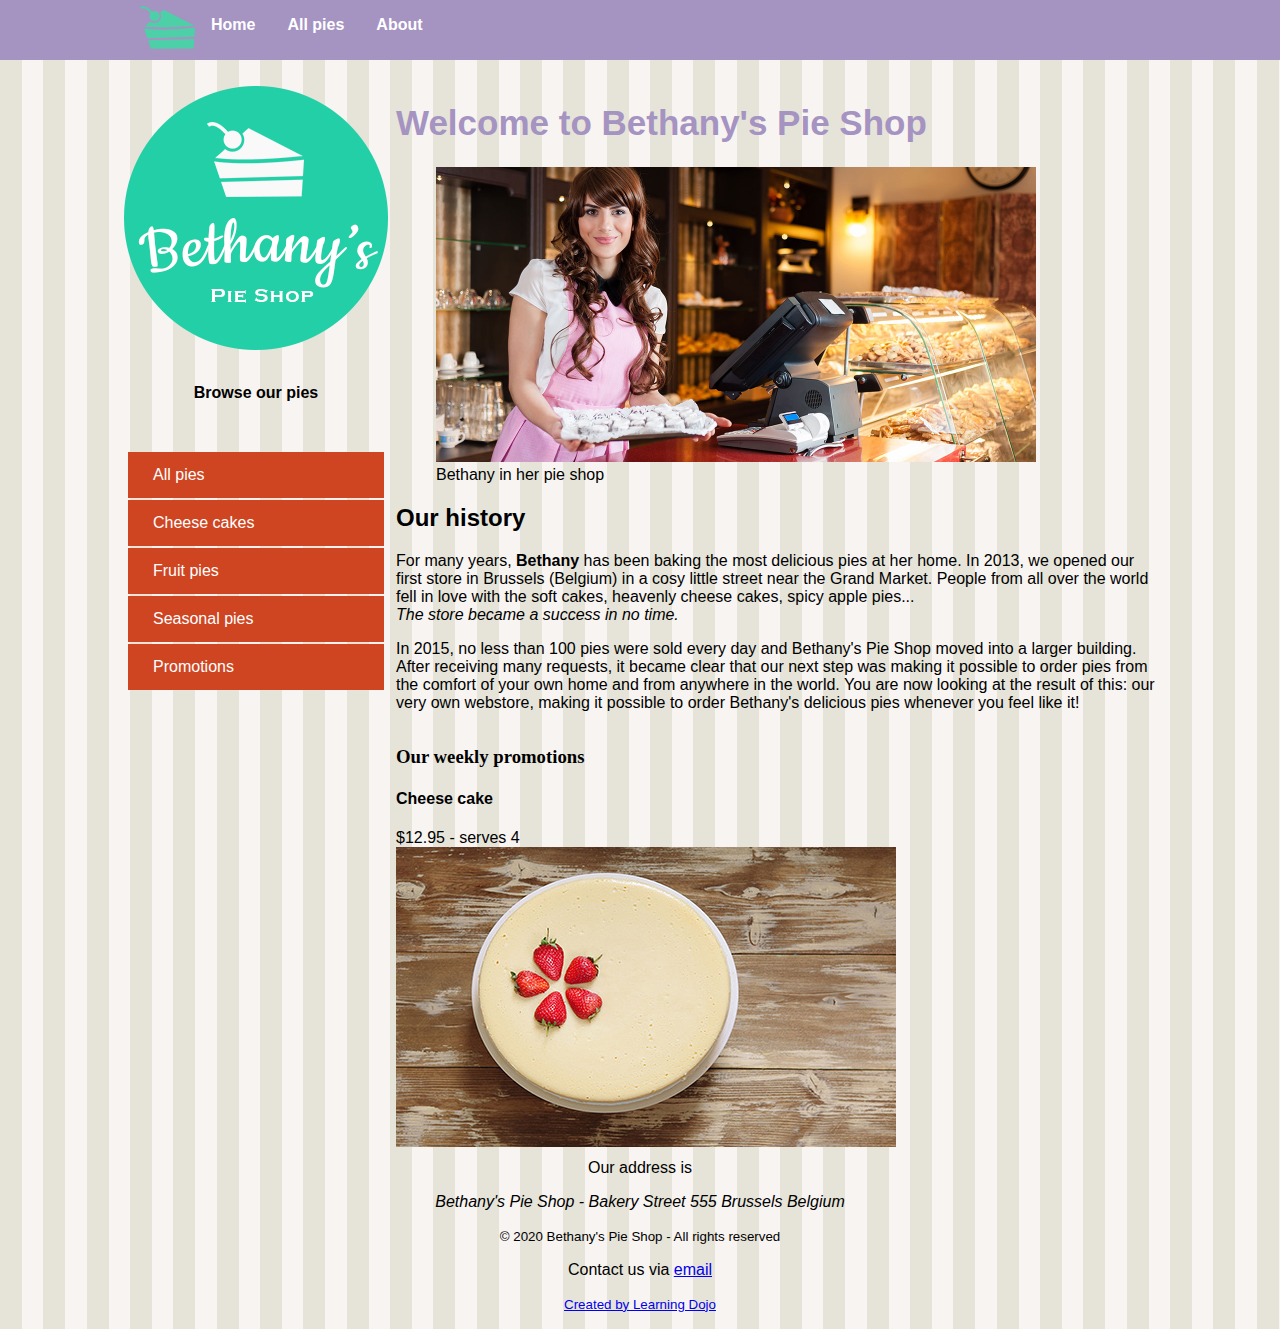
<file: index.html>
<!DOCTYPE html>
<html>

<head>
    <meta charset="utf-8">
    <title>Welcome to Bethany's Pie Shop!</title>
    <meta name="author" content="Bethany's Pie Shop">
    <meta name="description" content="Store front for Bethany's Pie Shop">
    <meta name="viewport" content="width=device-width, initial-scale=1">
    <link rel="icon" type="image/png" href="favicon.png">
    <link rel="stylesheet" type="text/css" href="css/styles.css">
</head>

<body>
    <header id="mainheader">
        <nav>
            <ul>
                <li><img src="images/cake.svg" height="55" /></li>
                <li><a href="index.html">Home</a></li>
                <li><a href="pages/pieoverview.html">All pies</a></li>
                <li><a href="pages/about.html">About</a></li>
            </ul>
        </nav>
    </header>
    <div class="mainContent">
        <aside class="leftMenu">
            <a href="index.html"><img src="images/bethanylogo.png" /></a>
            <header>
                <h4 style="text-align: center;">Browse our pies</h4>
            </header>
            <ul>
                <a href="pages/pieoverview.html">
                    <li>All pies</li>
                </a>
                <a href="pages/cheesecakes.html">
                    <li>Cheese cakes</li>
                </a>
                <a href="pages/fruitpies.html">
                    <li>Fruit pies</li>
                </a>
                <a href="pages/seasonalpies.html">
                    <li>Seasonal pies</li>
                </a>
                <a href="#promos">
                    <li>Promotions</li>
                </a>
            </ul>
        </aside>
        <main class="main">
            <article>
                <header>
                    <h1 class="pageTitle">Welcome to Bethany's Pie Shop</h1>
                </header>
                <figure>
                    <img src="images/bethany-fullsize.jpg" width="600" alt="Bethany in her pie shop" />
                    <figcaption>Bethany in her pie shop</figcaption>
                </figure>
                <h2>Our history</h2>
                <p>For many years, <b>Bethany</b> has been baking the most delicious pies at her home. In 2013, we opened our first store in Brussels (Belgium) in a cosy little street near the Grand Market. People from all over the world fell in love with
                    the soft cakes, heavenly cheese cakes, spicy apple pies...<i><br>The store became a success in no time.</i></p>
                <p>In 2015, no less than 100 pies were sold every day and Bethany's Pie Shop moved into a larger building. After receiving many requests, it became clear that our next step was making it possible to order pies from the comfort of your own
                    home and from anywhere in the world. You are now looking at the result of this: our very own webstore, making it possible to order Bethany's delicious pies whenever you feel like it!</p>
            </article>

            <section id="promos">
                <h3 style="font-family:verdana;">Our weekly promotions</h3>
                <h4>Cheese cake</h4>
                $12.95 - serves 4<br>
                <img src="images/products/cheesecakesmall.jpg" alt="Cheese cak with strawberry" />
            </section>
        </main>

    </div>
    <footer>
        <p>Our address is</p>
        <address>Bethany's Pie Shop - Bakery Street 555 Brussels Belgium</address>
        <p><small>&copy; 2020 Bethany's Pie Shop - All rights reserved</small></p>
        <p>Contact us via <a href="mailto:info@bethanyspieshop.com">email</a></p>
        <p><small><a href="https://www.learningdojo.net">Created by Learning Dojo</a></small></p>
    </footer>
</body>

</html>
</file>
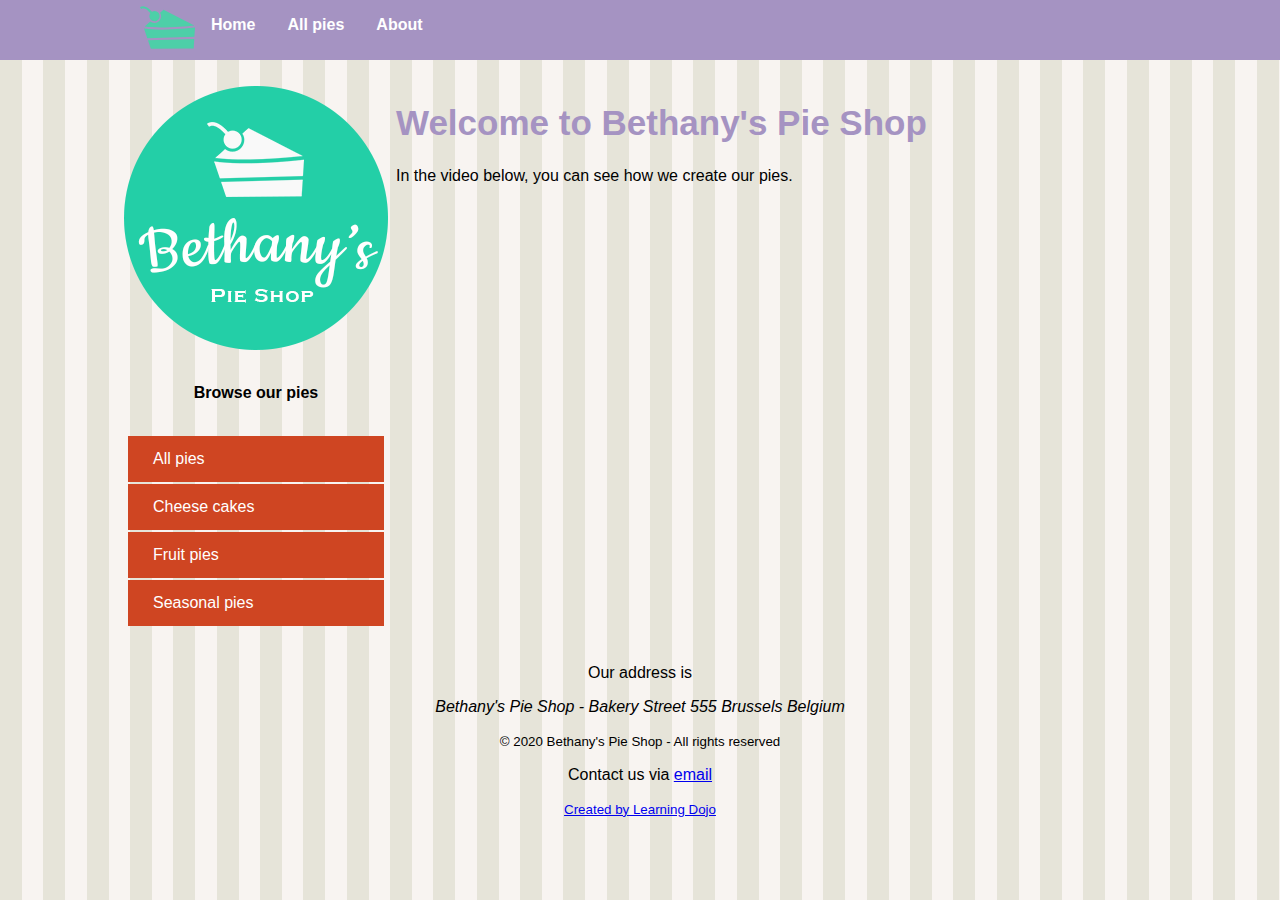
<file: pages/about.html>
<!DOCTYPE html>
<html>

<head>
    <meta charset="utf-8">
    <title>Welcome to Bethany's Pie Shop!</title>
    <meta name="author" content="Bethany's Pie Shop">
    <meta name="description" content="Store front for Bethany's Pie Shop">
    <meta name="viewport" content="width=device-width, initial-scale=1">
    <link rel="icon" type="image/png" href="favicon.png">
    <link rel="stylesheet" type="text/css" href="../css/styles.css">
</head>

<body>
    <header id="mainheader">
        <nav>
            <ul>
                <li><img src="../images/cake.svg" height="55" /></li>
                <li><a href="../index.html">Home</a></li>
                <li><a href="pieoverview.html">All pies</a></li>
                <li><a href="about.html">About</a></li>
            </ul>
        </nav>
    </header>
    <div class="mainContent">
        <aside class="leftmenu">
            <a href="index.html"><img src="../images/bethanylogo.png" /></a>

            <header>
                <h4 style="text-align: center;">Browse our pies</h4>
            </header>
            <ul>
                <a href="pieoverview.html">
                    <li>All pies</li>
                </a>
                <a href="cheesecakes.html">
                    <li>Cheese cakes</li>
                </a>
                <a href="fruitpies.html">
                    <li>Fruit pies</li>
                </a>
                <a href="seasonalpies.html">
                    <li>Seasonal pies</li>
                </a>
            </ul>
        </aside>
        <main class="main">
            <article>
                <header>
                    <h1 class="pageTitle">Welcome to Bethany's Pie Shop</h1>
                </header>

                <p>In the video below, you can see how we create our pies.</p>
                <iframe width="560" height="315" src="https://www.youtube.com/embed/rmMwNp_k36I" frameborder="0" allow="accelerometer; autoplay; encrypted-media; gyroscope; picture-in-picture" allowfullscreen></iframe>
            </article>
        </main>
    </div>
    <footer>
        <p>Our address is</p>
        <address>Bethany's Pie Shop - Bakery Street 555 Brussels Belgium</address>
        <p><small>&copy; 2020 Bethany's Pie Shop - All rights reserved</small></p>
        <p>Contact us via <a href="mailto:info@bethanyspieshop.com">email</a></p>
        <p><small><a href="https://www.learningdojo.net">Created by Learning Dojo</a></small></p>
    </footer>
</body>

</html>
</file>
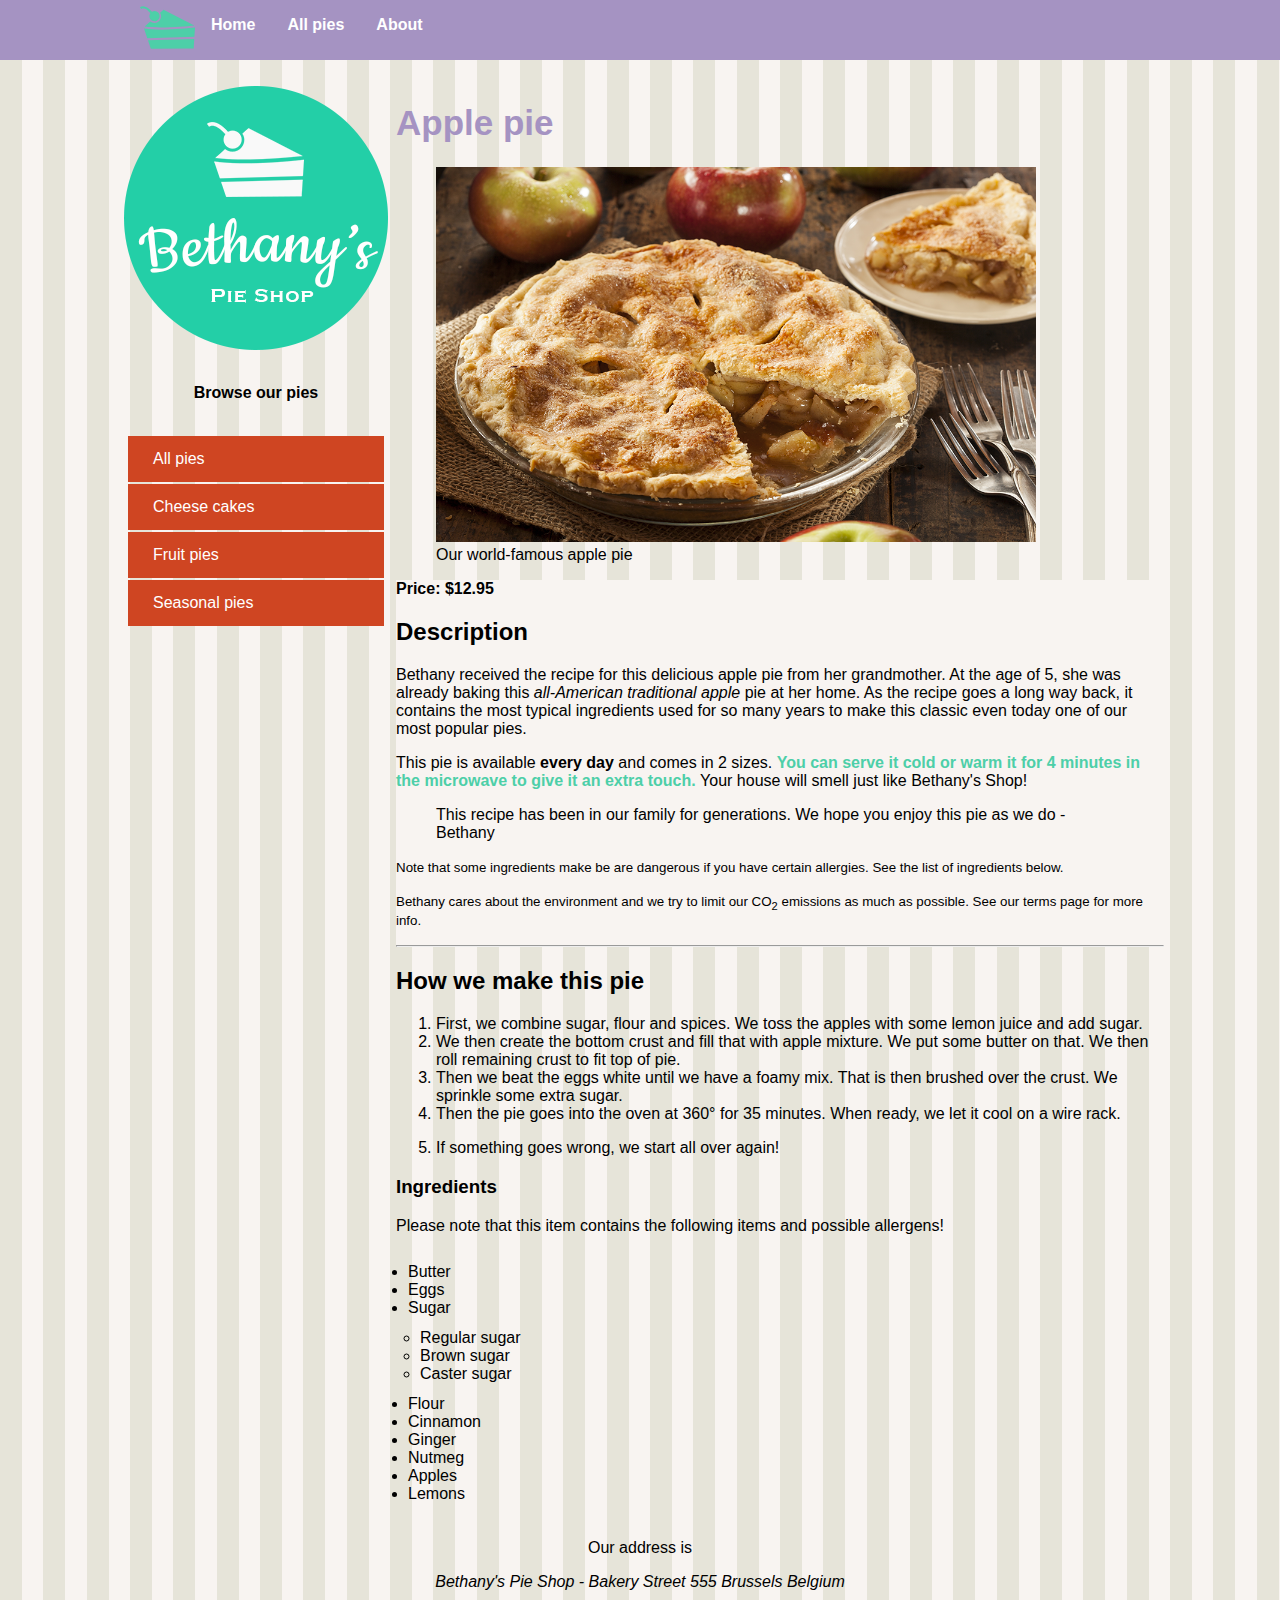
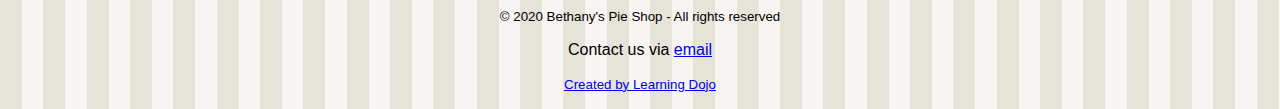
<file: pages/applepie.html>
<!DOCTYPE html>
<html>

<head>
    <meta charset="utf-8">
    <title>Welcome to Bethany's Pie Shop!</title>
    <meta name="author" content="Bethany's Pie Shop">
    <meta name="description" content="Store front for Bethany's Pie Shop">
    <meta name="viewport" content="width=device-width, initial-scale=1">
    <link rel="icon" type="image/png" href="favicon.png">
    <link rel="stylesheet" type="text/css" href="../css/styles.css">
</head>

<body>
    <header id="mainheader">
        <nav>
            <ul>
                <li><img src="../images/cake.svg" height="55" /></li>
                <li><a href="../index.html">Home</a></li>
                <li><a href="pieoverview.html">All pies</a></li>
                <li><a href="about.html">About</a></li>
            </ul>
        </nav>
    </header>
    <div class="mainContent">
        <aside class="leftmenu">
            <img src="../images/bethanylogo.png" />

            <header>
                <h4 style="text-align: center;">Browse our pies</h4>
            </header>
            <ul>
                <a href="pieoverview.html">
                    <li>All pies</li>
                </a>
                <a href="cheesecakes.html">
                    <li>Cheese cakes</li>
                </a>
                <a href="fruitpies.html">
                    <li>Fruit pies</li>
                </a>
                <a href="seasonalpies.html">
                    <li>Seasonal pies</li>
                </a>
            </ul>
        </aside>
        <main class="main">
            <article>
                <header>
                    <h1 class="pageTitle">Apple pie</h1>
                </header>
                <figure>
                    <a href="images/products/applepie.jpg"><img src="../images/products/applepie.jpg" width="600" alt="Apple pie" /></a>
                    <figcaption>Our world-famous apple pie</figcaption>
                </figure>
                <div style="background-color:#f8f4f1;">
                    <strong>Price: $12.95</strong>
                    <h2>Description</h2>
                    <p>Bethany received the recipe for this delicious apple pie from her grandmother. At the age of 5, she was already baking this <em>all-American traditional apple</em> pie at her home. As the recipe goes a long way back, it contains the
                        most typical ingredients used for so many years to make this classic even today one of our most popular pies.
                    </p>
                    <p>This pie is available <strong>every day</strong> and comes in 2 sizes. <span style="color:#4dcfa8; font-weight:bold ;">You can serve it cold or warm it for 4 minutes in the microwave to give it an extra touch. </span>Your house will
                        smell just like Bethany's Shop!</p>
                    <p>
                        <blockquote>This recipe has been in our family for generations. We hope you enjoy this pie as we do - Bethany</blockquote>
                    </p>
                    <p><small>Note that some ingredients make be are dangerous if you have certain allergies. See the list of ingredients below.</small></p>
                    <p><small>Bethany cares about the environment and we try to limit our CO<sub>2</sub> emissions as much as possible. See our terms page for more info.</small></p>
                    <hr>
                </div>

                <h2>How we make this pie</h2>
                <!-- <ol type="a"> -->
                <ol>
                    <li>First, we combine sugar, flour and spices. We toss the apples with some lemon juice and add sugar.
                    </li>
                    <li>We then create the bottom crust and fill that with apple mixture. We put some butter on that. We then roll remaining crust to fit top of pie.
                    </li>
                    <li>Then we beat the eggs white until we have a foamy mix. That is then brushed over the crust. We sprinkle some extra sugar.
                    </li>
                    <li>Then the pie goes into the oven at 360° for 35 minutes. When ready, we let it cool on a wire rack.</li>
                </ol>
                <ol start=5>
                    <li>If something goes wrong, we start all over again!</li>
                </ol>
                <h3>Ingredients</h3>
                <p>Please note that this item contains the following items and possible allergens!</p>
                <ul>
                    <li>Butter</li>
                    <li>Eggs</li>
                    <li>Sugar</li>
                    <ul>
                        <li>Regular sugar</li>
                        <li>Brown sugar</li>
                        <li>Caster sugar</li>
                    </ul>
                    <li>Flour</li>
                    <li>Cinnamon</li>
                    <li>Ginger</li>
                    <li>Nutmeg</li>
                    <li>Apples</li>
                    <li>Lemons</li>
                </ul>

        </main>
    </div>
    <footer>
        <p>Our address is</p>
        <address>Bethany's Pie Shop - Bakery Street 555 Brussels Belgium</address>
        <p><small>&copy; 2020 Bethany's Pie Shop - All rights reserved</small></p>
        <p>Contact us via <a href="mailto:info@bethanyspieshop.com">email</a></p>
        <p><small><a href="https://www.learningdojo.net">Created by Learning Dojo</a></small></p>
    </footer>
</body>

</html>
</file>
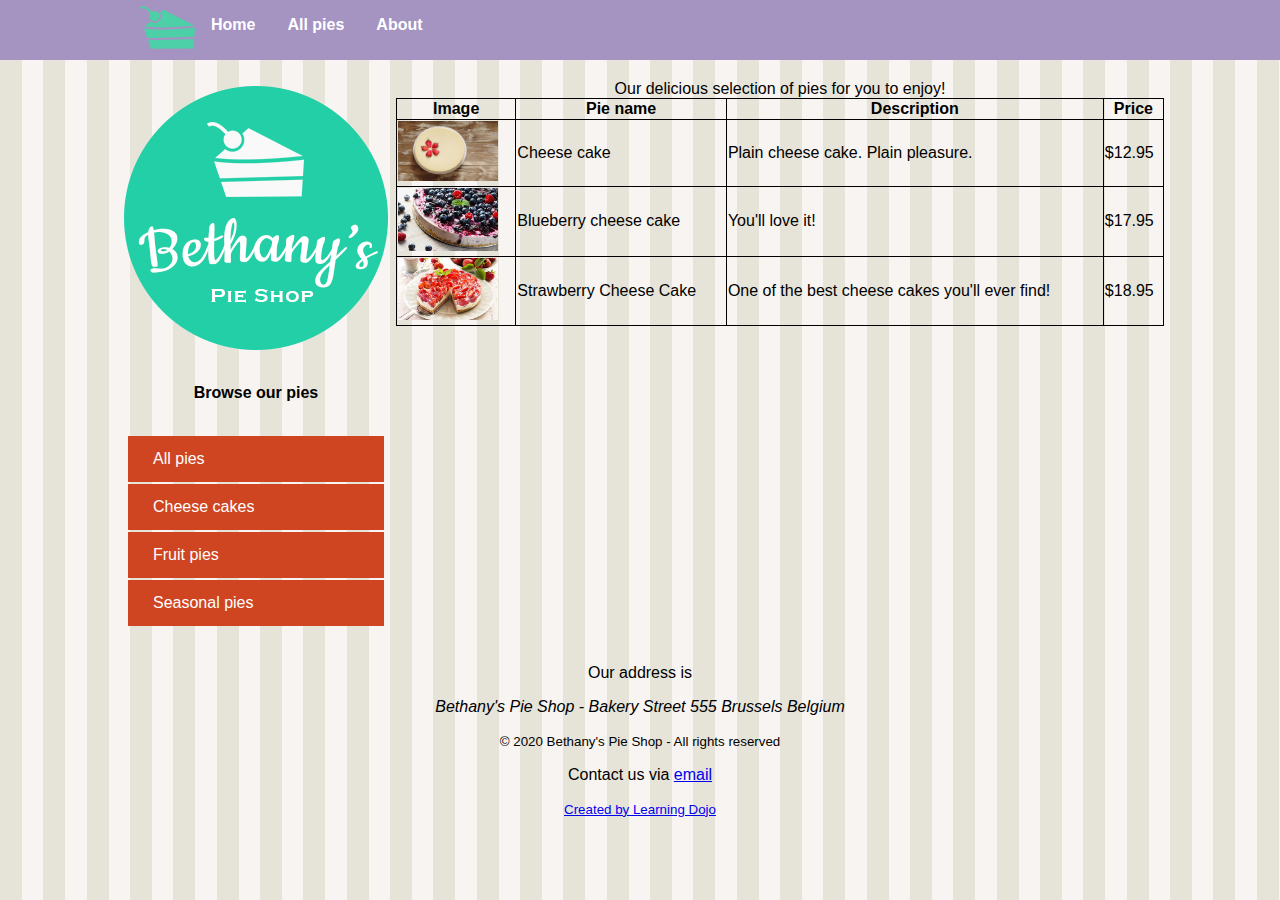
<file: pages/cheesecakes.html>
<!DOCTYPE html>
<html>

<head>
    <meta charset="utf-8">
    <title>Welcome to Bethany's Pie Shop!</title>
    <meta name="author" content="Bethany's Pie Shop">
    <meta name="description" content="Store front for Bethany's Pie Shop">
    <meta name="viewport" content="width=device-width, initial-scale=1">
    <link rel="icon" type="image/png" href="favicon.png">
    <link rel="stylesheet" type="text/css" href="../css/styles.css">
</head>

<body>
    <header id="mainheader">
        <nav>
            <ul>
                <li><img src="../images/cake.svg" height="55" /></li>
                <li><a href="../index.html">Home</a></li>
                <li><a href="pieoverview.html">All pies</a></li>
                <li><a href="about.html">About</a></li>
            </ul>
        </nav>
    </header>
    <div class="mainContent">
        <aside class="leftmenu">
            <img src="../images/bethanylogo.png" />

            <header>
                <h4 style="text-align: center;">Browse our pies</h4>
            </header>
            <ul>
                <a href="pieoverview.html">
                    <li>All pies</li>
                </a>
                <a href="cheesecakes.html">
                    <li>Cheese cakes</li>
                </a>
                <a href="fruitpies.html">
                    <li>Fruit pies</li>
                </a>
                <a href="seasonalpies.html">
                    <li>Seasonal pies</li>
                </a>
            </ul>
        </aside>
        <main class="main">
            <table border="1" style="width:100%;border: 1px solid black;border-collapse: collapse; padding: 20px;border-spacing: 5px;">
                <caption>
                    Our delicious selection of pies for you to enjoy!
                </caption>
                <thead>
                    <tr>
                        <th>Image</th>
                        <th>Pie name</th>
                        <th>Description</th>
                        <th>Price</th>
                    </tr>
                </thead>
                <tbody>
                    <tr>
                        <td><img src="../images/products/cheesecakesmall.jpg" width="100"></td>
                        <td>Cheese cake</td>
                        <td>Plain cheese cake. Plain pleasure.</td>
                        <td>$12.95</td>
                    </tr>
                    <tr>
                        <td><img src="../images/products/blueberrycheesecakesmall.jpg" width="100"></td>
                        <td>Blueberry cheese cake</td>
                        <td>You'll love it!</td>
                        <td>$17.95</td>
                    </tr>
                    <tr>
                        <td><img src="../images/products/strawberrycheesecakesmall.jpg" width="100"></td>
                        <td>Strawberry Cheese Cake</td>
                        <td>One of the best cheese cakes you'll ever find!</td>
                        <td>$18.95</td>
                    </tr>
                </tbody>
            </table>
        </main>
    </div>
    <footer>
        <p>Our address is</p>
        <address>Bethany's Pie Shop - Bakery Street 555 Brussels Belgium</address>
        <p><small>&copy; 2020 Bethany's Pie Shop - All rights reserved</small></p>
        <p>Contact us via <a href="mailto:info@bethanyspieshop.com">email</a></p>
        <p><small><a href="https://www.learningdojo.net">Created by Learning Dojo</a></small></p>
    </footer>
</body>

</html>
</file>
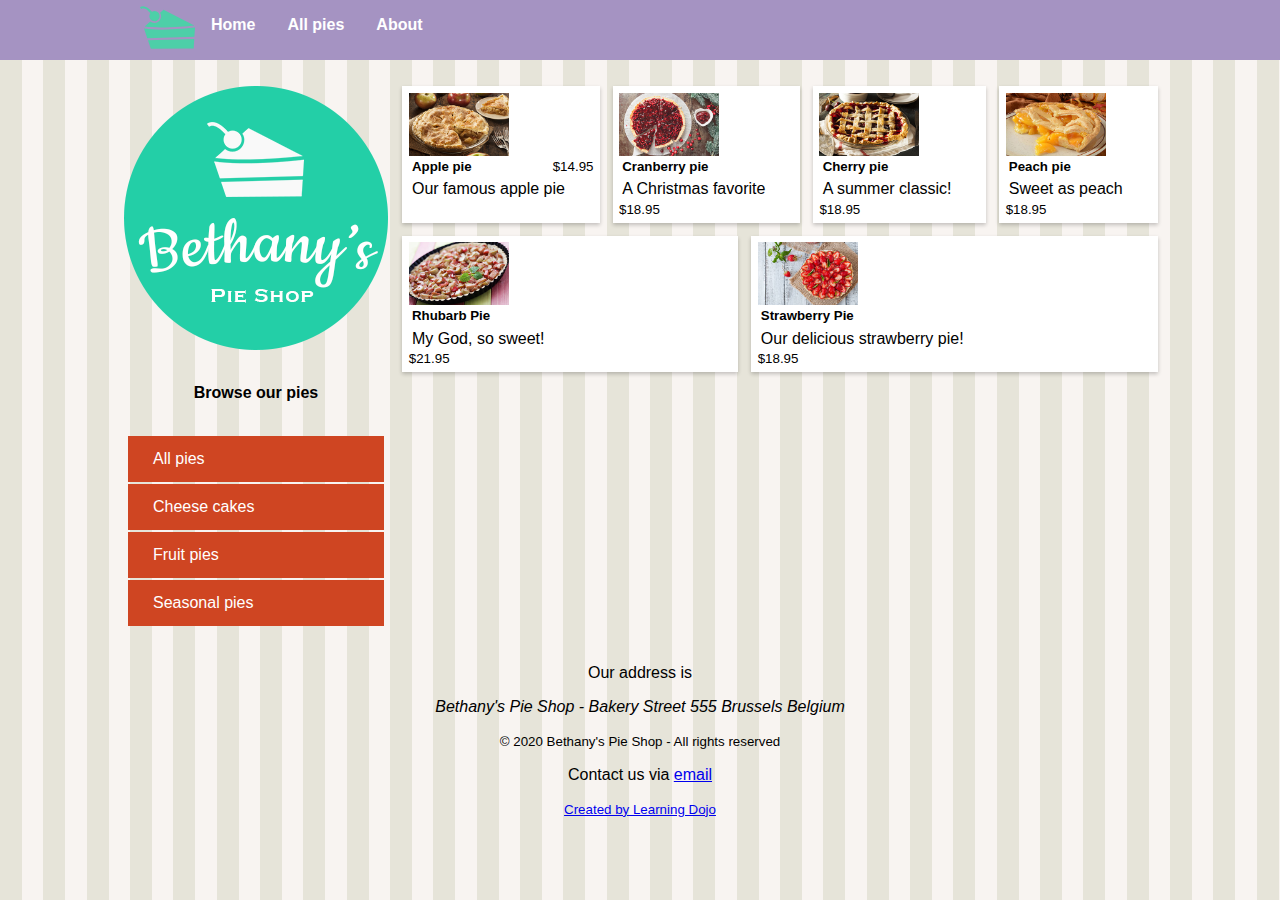
<file: pages/fruitpies.html>
<!DOCTYPE html>
<html>

<head>
    <meta charset="utf-8">
    <title>Welcome to Bethany's Pie Shop!</title>
    <meta name="author" content="Bethany's Pie Shop">
    <meta name="description" content="Store front for Bethany's Pie Shop">
    <meta name="viewport" content="width=device-width, initial-scale=1">
    <link rel="icon" type="image/png" href="favicon.png">
    <link rel="stylesheet" type="text/css" href="../css/styles.css">
</head>

<body>
    <header id="mainheader">
        <nav>
            <ul>
                <li><img src="../images/cake.svg" height="55" /></li>
                <li><a href="../index.html">Home</a></li>
                <li><a href="pieoverview.html">All pies</a></li>
                <li><a href="about.html">About</a></li>
            </ul>
        </nav>
    </header>
    <div class="mainContent">
        <aside class="leftmenu">
            <img src="../images/bethanylogo.png" />

            <header>
                <h4 style="text-align: center;">Browse our pies</h4>
            </header>
            <ul>
                <a href="pieoverview.html">
                    <li>All pies</li>
                </a>
                <a href="cheesecakes.html">
                    <li>Cheese cakes</li>
                </a>
                <a href="fruitpies.html">
                    <li>Fruit pies</li>
                </a>
                <a href="seasonalpies.html">
                    <li>Seasonal pies</li>
                </a>
            </ul>
        </aside>
        <main class="pieGallery">
            <div class="pieCard">
                <img src="../images/products/applepiesmall.jpg" width="100" height="63">
                <div class="cardRow">
                    <h5>Apple pie</h5>
                    <small>$14.95</small>
                </div>
                <p>Our famous apple pie</p>
            </div>

            <div class="pieCard"><img src="../images/products/cranberrypiesmall.jpg" width="100" height="63">
                <h5>Cranberry pie</h5>
                <p>A Christmas favorite</p>
                <small>$18.95</small>
            </div>
            <div class="pieCard">
                <img src="../images/products/cherrypiesmall.jpg" width="100" height="63">
                <h5>Cherry pie</h5>
                <p>A summer classic!</p>
                <small>$18.95</small>
            </div>
            <div class="pieCard">
                <img src="../images/products/peachpiesmall.jpg" width="100" height="63">
                <h5>Peach pie</h5>
                <p>Sweet as peach</p>
                <small>$18.95</small>
            </div>
            <div class="pieCard">
                <img src="../images/products/rhubarbpiesmall.jpg" width="100" height="63">
                <h5>Rhubarb Pie</h5>
                <p>My God, so sweet!</p>
                <small>$21.95</small>
            </div>
            <div class="pieCard">
                <img src="../images/products/strawberrypiesmall.jpg" width="100" height="63">
                <h5>Strawberry Pie</h5>
                <p>Our delicious strawberry pie!</p>
                <small>$18.95</small>
            </div>

        </main>
    </div>
    <footer>
        <p>Our address is</p>
        <address>Bethany's Pie Shop - Bakery Street 555 Brussels Belgium</address>
        <p><small>&copy; 2020 Bethany's Pie Shop - All rights reserved</small></p>
        <p>Contact us via <a href="mailto:info@bethanyspieshop.com">email</a></p>
        <p><small><a href="https://www.learningdojo.net">Created by Learning Dojo</a></small></p>
    </footer>
</body>

</html>
</file>
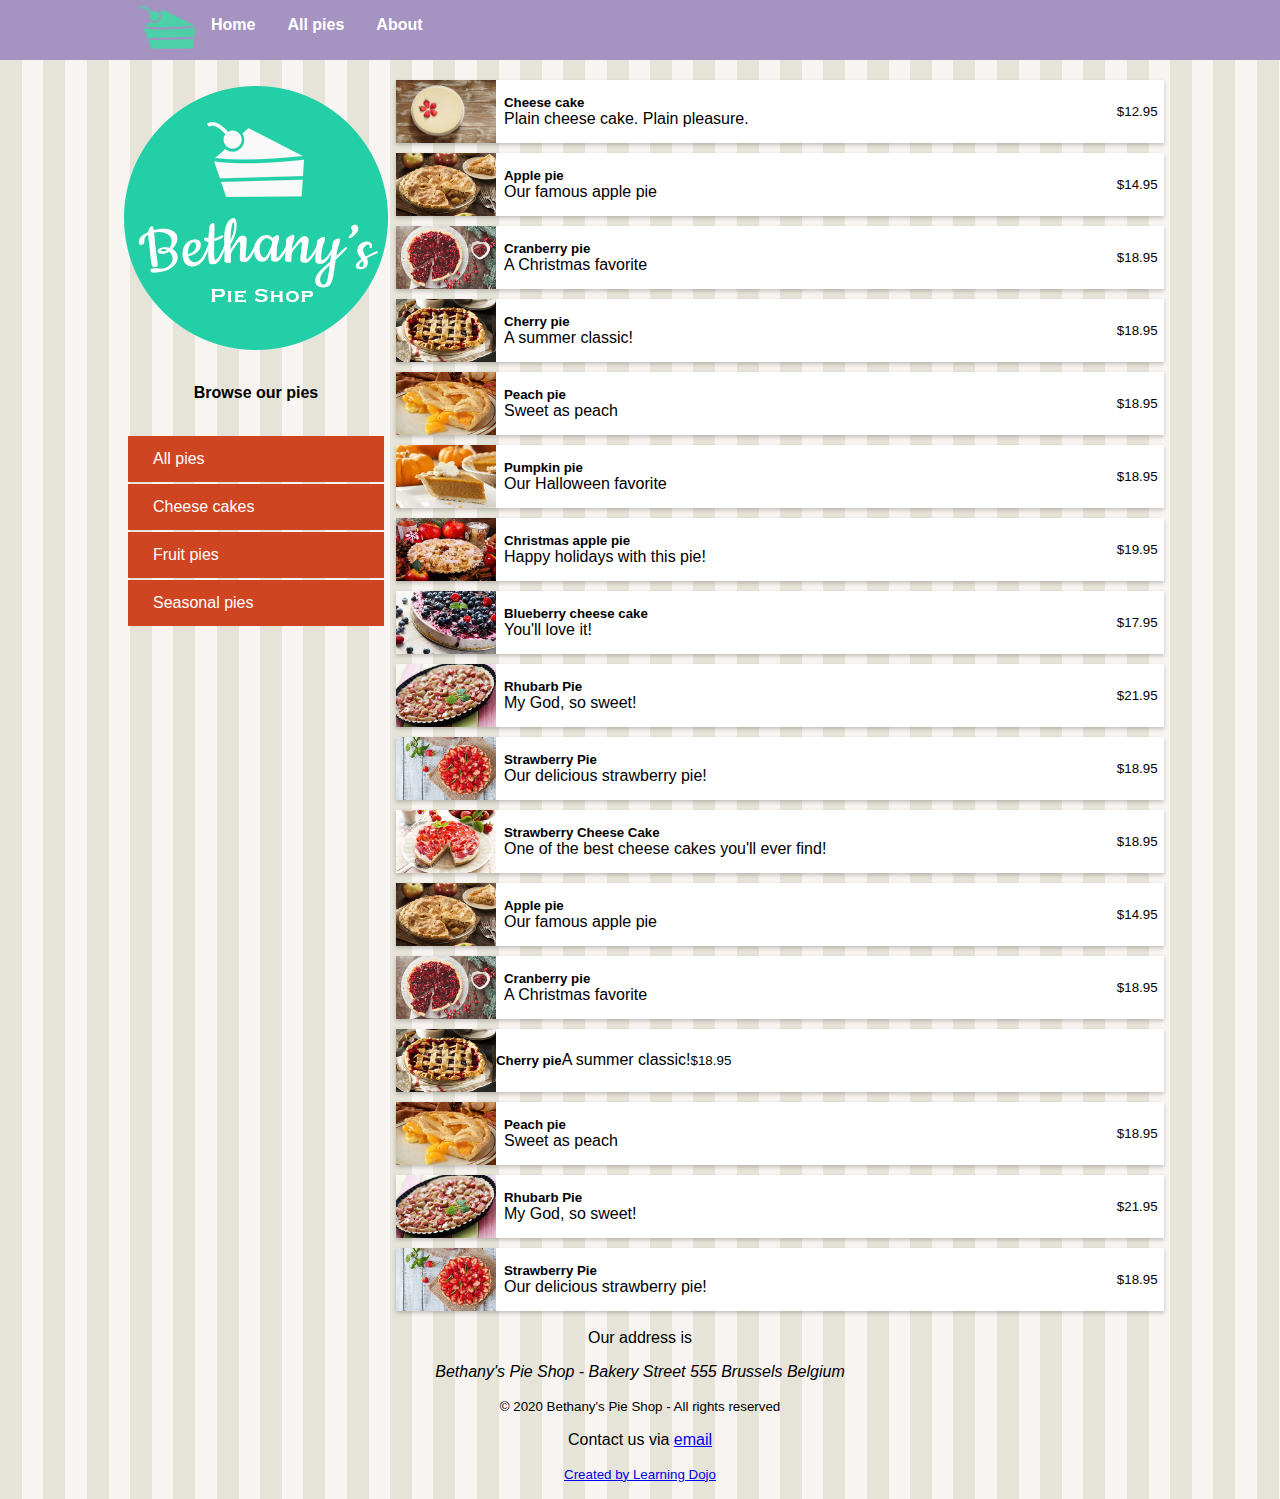
<file: pages/pieoverview.html>
<!DOCTYPE html>
<html>

<head>
    <meta charset="utf-8">
    <title>Welcome to Bethany's Pie Shop!</title>
    <meta name="author" content="Bethany's Pie Shop">
    <meta name="description" content="Store front for Bethany's Pie Shop">
    <meta name="viewport" content="width=device-width, initial-scale=1">
    <link rel="icon" type="image/png" href="favicon.png">
    <link rel="stylesheet" type="text/css" href="../css/styles.css">
</head>

<body>
    <header id="mainheader">
        <nav>
            <ul>
                <li><img src="../images/cake.svg" height="55" /></li>
                <li><a href="../index.html">Home</a></li>
                <li><a href="pieoverview.html">All pies</a></li>
                <li><a href="about.html">About</a></li>
            </ul>
        </nav>
    </header>
    <div class="mainContent">
        <aside class="leftmenu">
            <img src="../images/bethanylogo.png" />

            <header>
                <h4 style="text-align: center;">Browse our pies</h4>
            </header>
            <ul>
                <a href="pieoverview.html">
                    <li>All pies</li>
                </a>
                <a href="cheesecakes.html">
                    <li>Cheese cakes</li>
                </a>
                <a href="fruitpies.html">
                    <li>Fruit pies</li>
                </a>
                <a href="seasonalpies.html">
                    <li>Seasonal pies</li>
                </a>
            </ul>
        </aside>
        <main class="main">
            <div class="pieRow">
                <img src="../images/products/cheesecakesmall.jpg" width="100" height="63">
                <div>
                    <h5>Cheese cake</h5>
                    <p>Plain cheese cake. Plain pleasure.</p>
                </div>
                <small>$12.95</small>
            </div>
            <div class="pieRow">
                <img src="../images/products/applepiesmall.jpg" width="100" height="63">
                <div>
                    <h5>Apple pie</h5>
                    <p>Our famous apple pie</p>
                </div><small>$14.95</small>


            </div>
            <div class="pieRow">
                <img src="../images/products/cranberrypiesmall.jpg" width="100" height="63">
                <div>
                    <h5>Cranberry pie</h5>
                    <p>A Christmas favorite</p>
                </div>
                <small>$18.95</small>


            </div>
            <div class="pieRow">
                <img src="../images/products/cherrypiesmall.jpg" width="100" height="63">
                <div>
                    <h5>Cherry pie</h5>
                    <p>A summer classic!</p>
                </div>
                <small>$18.95</small>
            </div>
            <div class="pieRow">
                <img src="../images/products/peachpiesmall.jpg" width="100" height="63">
                <div>
                    <h5>Peach pie</h5>
                    <p>Sweet as peach</p>
                </div>
                <small>$18.95</small>
            </div>

            <div class="pieRow">
                <img src="../images/products/pumpkinpiesmall.jpg" width="100" height="63">
                <div>
                    <h5>Pumpkin pie</h5>
                    <p>Our Halloween favorite</p>
                </div>
                <small>$18.95</small>
            </div>

            <div class="pieRow">
                <img src="../images/products/christmasapplepiesmall.jpg" width="100" height="63">
                <div>
                    <h5>Christmas apple pie</h5>
                    <p>Happy holidays with this pie!</p>
                </div>
                <small>$19.95</small>
            </div>
            <div class="pieRow">
                <img src="../images/products/blueberrycheesecakesmall.jpg" width="100" height="63">
                <div>
                    <h5>Blueberry cheese cake</h5>
                    <p>You'll love it!</p>
                </div>
                <small>$17.95</small>
            </div>
            <div class="pieRow">
                <img src="../images/products/rhubarbpiesmall.jpg" width="100" height="63">
                <div>
                    <h5>Rhubarb Pie</h5>
                    <p>My God, so sweet!</p>
                </div>
                <small>$21.95</small>
            </div>
            <div class="pieRow">
                <img src="../images/products/strawberrypiesmall.jpg" width="100" height="63">
                <div>
                    <h5>Strawberry Pie</h5>
                    <p>Our delicious strawberry pie!</p>
                </div>
                <small>$18.95</small>
            </div>
            <div class="pieRow"><img src="../images/products/strawberrycheesecakesmall.jpg" width="100">
                <div>
                    <h5>Strawberry Cheese Cake</h5>
                    <p>One of the best cheese cakes you'll ever find!</p>
                </div>
                <small>$18.95</small>
            </div>
            <div class="pieRow"> <img src="../images/products/applepiesmall.jpg" width="100" height="63">
                <div>
                    <h5>Apple pie</h5>
                    <p>Our famous apple pie</p>
                </div>
                <small>$14.95</small>
            </div>
            <div class="pieRow"> <img src="../images/products/cranberrypiesmall.jpg" width="100" height="63">
                <div>
                    <h5>Cranberry pie</h5>
                    <p>A Christmas favorite</p>
                </div>
                <small>$18.95</small>

            </div>
            <div class="pieRow"> <img src="../images/products/cherrypiesmall.jpg" width="100" height="63">
                <h5>Cherry pie</h5>
                <p>A summer classic!</p>
                <small>$18.95</small>
            </div>
            <div class="pieRow"><img src="../images/products/peachpiesmall.jpg" width="100" height="63">
                <div>
                    <h5>Peach pie</h5>
                    <p>Sweet as peach</p>
                </div>

                <small>$18.95</small>
            </div>
            <div class="pieRow"><img src="../images/products/rhubarbpiesmall.jpg" width="100" height="63">
                <div>
                    <h5>Rhubarb Pie</h5>
                    <p>My God, so sweet!</p>
                </div>
                <small>$21.95</small></div>
            <div class="pieRow"><img src="../images/products/strawberrypiesmall.jpg" width="100" height="63">
                <div>
                    <h5>Strawberry Pie</h5>
                    <p>Our delicious strawberry pie!</p>
                </div><small>$18.95</small>
            </div>
        </main>
    </div>
    <footer>
        <p>Our address is</p>
        <address>Bethany's Pie Shop - Bakery Street 555 Brussels Belgium</address>
        <p><small>&copy; 2020 Bethany's Pie Shop - All rights reserved</small></p>
        <p>Contact us via <a href="mailto:info@bethanyspieshop.com">email</a></p>
        <p><small><a href="https://www.learningdojo.net">Created by Learning Dojo</a></small></p>
    </footer>
</body>

</html>
</file>
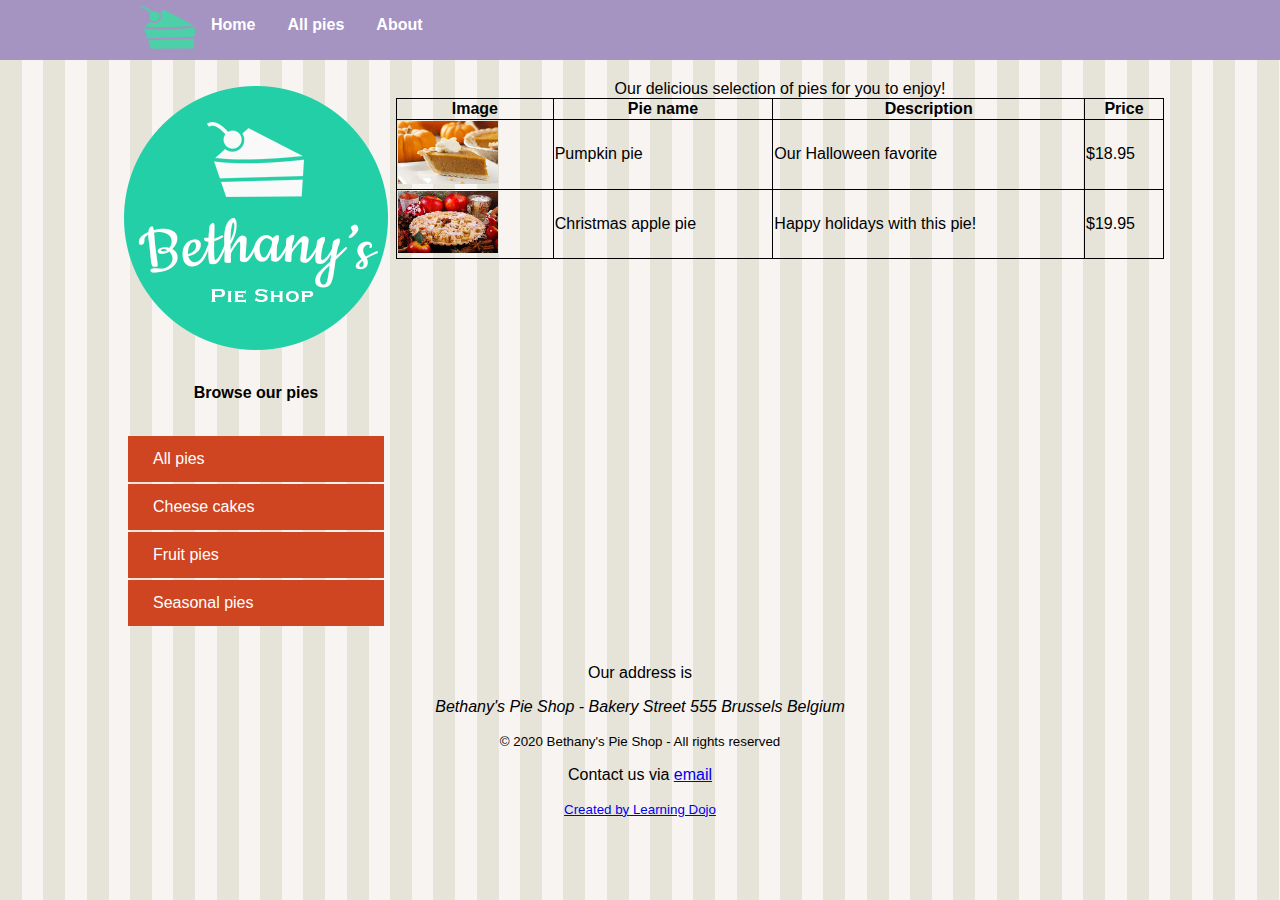
<file: pages/seasonalpies.html>
<!DOCTYPE html>
<html>

<head>
    <meta charset="utf-8">
    <title>Welcome to Bethany's Pie Shop!</title>
    <meta name="author" content="Bethany's Pie Shop">
    <meta name="description" content="Store front for Bethany's Pie Shop">
    <meta name="viewport" content="width=device-width, initial-scale=1">
    <link rel="icon" type="image/png" href="favicon.png">
    <link rel="stylesheet" type="text/css" href="../css/styles.css">
</head>

<body>
    <header id="mainheader">
        <nav>
            <ul>
                <li><img src="../images/cake.svg" height="55" /></li>
                <li><a href="../index.html">Home</a></li>
                <li><a href="pieoverview.html">All pies</a></li>
                <li><a href="about.html">About</a></li>
            </ul>
        </nav>
    </header>
    <div class="mainContent">
        <aside class="leftmenu">
            <img src="../images/bethanylogo.png" />

            <header>
                <h4 style="text-align: center;">Browse our pies</h4>
            </header>
            <ul>
                <a href="pieoverview.html">
                    <li>All pies</li>
                </a>
                <a href="cheesecakes.html">
                    <li>Cheese cakes</li>
                </a>
                <a href="fruitpies.html">
                    <li>Fruit pies</li>
                </a>
                <a href="seasonalpies.html">
                    <li>Seasonal pies</li>
                </a>
            </ul>
        </aside>
        <main class="main">
            <table border="1" style="width:100%;border: 1px solid black;border-collapse: collapse; padding: 20px;border-spacing: 5px;">
                <caption>
                    Our delicious selection of pies for you to enjoy!
                </caption>
                <thead>
                    <tr>
                        <th>Image</th>
                        <th>Pie name</th>
                        <th>Description</th>
                        <th>Price</th>
                    </tr>
                </thead>
                <tbody>

                    <tr>
                        <td><img src="../images/products/pumpkinpiesmall.jpg" width="100"></td>
                        <td>Pumpkin pie</td>
                        <td>Our Halloween favorite</td>
                        <td>$18.95</td>
                    </tr>
                    <tr>
                        <td><img src="../images/products/christmasapplepiesmall.jpg" width="100"></td>
                        <td>Christmas apple pie</td>
                        <td>Happy holidays with this pie!</td>
                        <td>$19.95</td>
                    </tr>
                </tbody>
            </table>
        </main>
    </div>
    <footer>
        <p>Our address is</p>
        <address>Bethany's Pie Shop - Bakery Street 555 Brussels Belgium</address>
        <p><small>&copy; 2020 Bethany's Pie Shop - All rights reserved</small></p>
        <p>Contact us via <a href="mailto:info@bethanyspieshop.com">email</a></p>
        <p><small><a href="https://www.learningdojo.net">Created by Learning Dojo</a></small></p>
    </footer>
</body>

</html>
</file>
<file: css/styles.css>
/*Main Area*/

body {
    margin-top: 0px;
    font-family: 'Segoe UI', Tahoma, Geneva, Verdana, sans-serif;
    margin-left: auto;
    margin-right: auto;
    background-color: #e6e4d9;
    background-image: url('../images/pattern.png');
}

#mainheader {
    background-color: #a593c2;
}


/*Top Menu*/

nav {
    height: 60px;
    width: 1000px;
    margin: 0 auto 20px;
}

nav>ul {
    list-style-type: none;
    margin: 0;
    padding: 0;
    overflow: hidden;
}

nav>ul>li {
    float: left;
}

nav>ul>li a {
    display: block;
    color: white;
    text-align: center;
    padding: 16px;
    text-decoration: none;
    font-weight: bold;
}


/*Side Menu*/

.mainContent ul {
    padding-inline-start: 0px;
    margin-right: 0;
    padding: 0.75rem;
}

.mainContent ul>a>li {
    background-color: #cf4522;
    color: #fff;
    list-style: none;
    padding: 14px 25px;
    display: block;
    cursor: pointer;
    margin-bottom: 2px;
}

.mainContent ul>a>li:hover {
    background-color: #B43110;
}

.mainContent ul>a {
    text-decoration: none;
    color: #fff;
}

.mainContent {
    margin-left: auto;
    margin-right: auto;
    display: flex;
    flex-direction: row;
    flex-wrap: wrap;
    justify-content: center;
}

.pieGallery {
    display: flex;
    flex-direction: row;
    width: 60%;
    flex-wrap: wrap;
    align-content: flex-start;
}

.pieCard {
    display: flex;
    flex-direction: column;
    margin: .4rem;
    background-color: #fff;
    box-shadow: 0 2px 4px rgba(0, 0, 0, 0.22);
    padding: .4rem;
    flex-grow: 2;
}

.pieCard>h5,
.pieCard>p {
    margin: .2rem;
}

.cardRow {
    display: flex;
    flex-direction: row;
    justify-content: space-between;
    align-items: center;
}

.cardRow>h5,
.cardRow>p {
    margin: .2rem;
}

.pieRow h5,
.pieRow p {
    margin: 0rem;
}

.pageTitle {
    font-size: 35px;
    color: #a593c2;
}

.box {
    width: 200px;
    height: 100px;
    background-color: #B43110;
    margin: 5px 10px;
}

.box:nth-child(1) {
    order: 15;
}

.main {
    display: flex;
    flex-direction: column;
    width: 60%;
    /*background-color: #B43110;*/
}

.pieRow {
    display: flex;
    flex-direction: row;
    margin-bottom: 10px;
    flex-wrap: wrap;
    align-items: center;
    background-color: white;
    box-shadow: 0 2px 4px rgba(0, 0, 0, 0.22);
    padding-right: .4rem;
}

.pieRow>div {
    flex-grow: 2;
    padding-left: .5rem;
}

.leftMenu {
    display: flex;
    flex-direction: column;
}


/*Footer*/

footer {
    display: flex;
    flex-direction: column;
    align-items: center;
}

footer>p,
footer>address {
    margin: 0.5rem 0;
}

@media screen and (max-width:600px) {
    .leftMenu {
        order: 1;
    }
}
</file>
